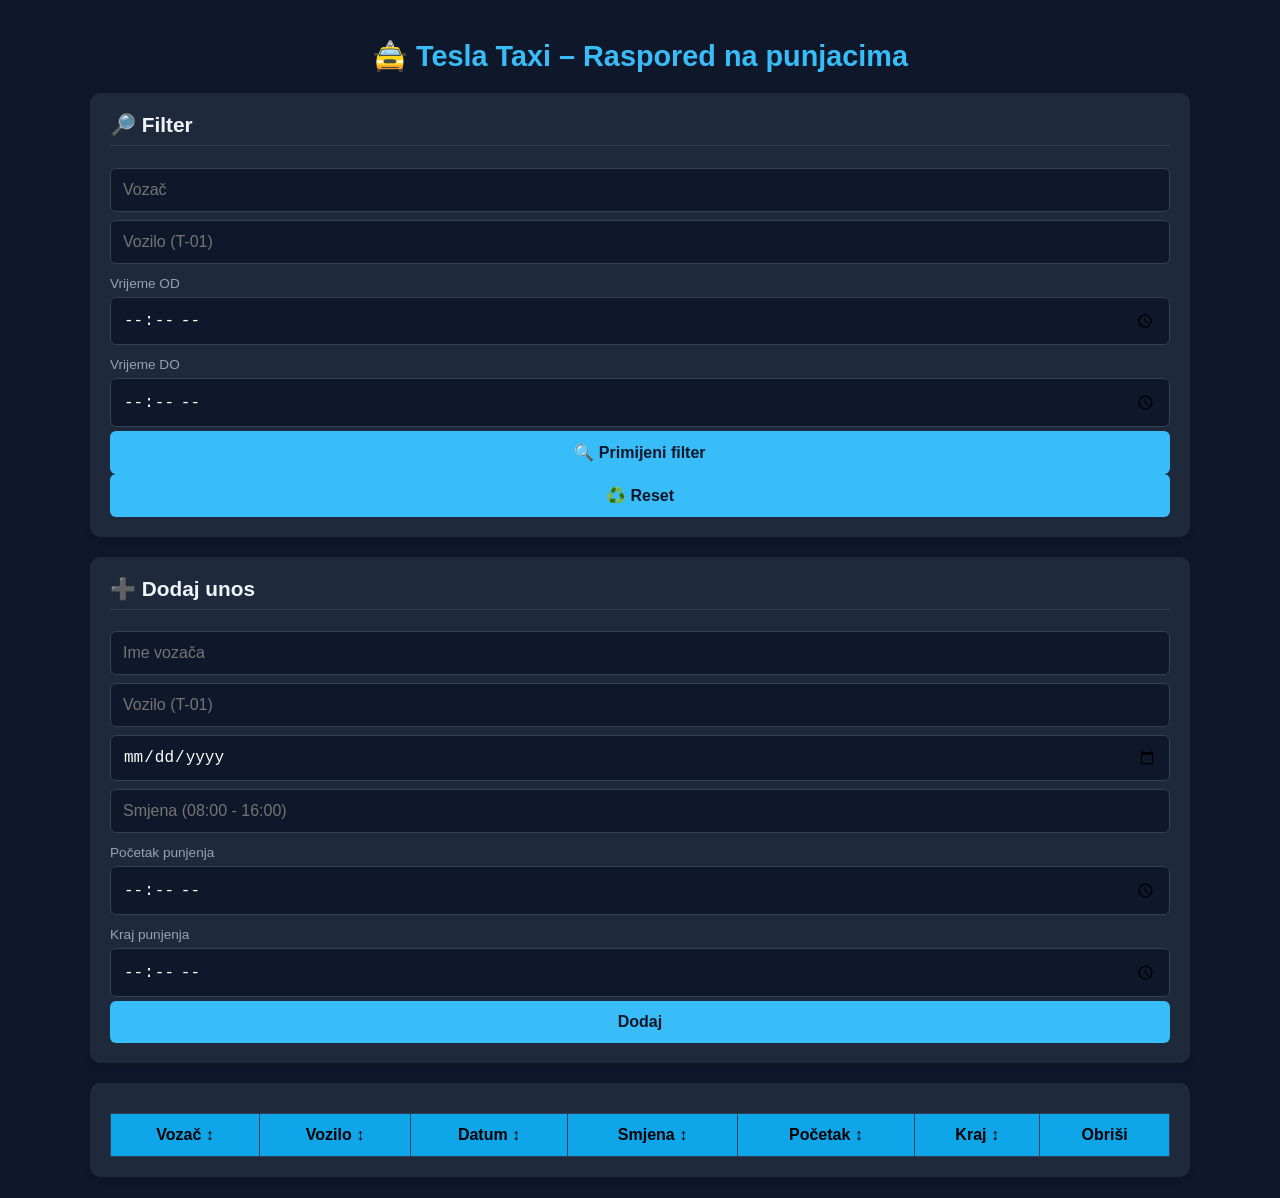
<file: index-2.html>
<!DOCTYPE html>
<html lang="sr">
<head>
  <meta charset="UTF-8">
  <title>Tesla Taxi Raspored</title>
  <link rel="stylesheet" href="./style.css">
</head>
<body>

<div class="container">

  <h1>🚖 Tesla Taxi – Raspored na punjacima </h1>

  <div class="card">
    <h2>🔎 Filter</h2>

    <input id="filterDriver" placeholder="Vozač">
    <input id="filterVehicle" placeholder="Vozilo (T-01)">

    <label>Vrijeme OD</label>
    <input id="filterTimeFrom" type="time">

    <label>Vrijeme DO</label>
    <input id="filterTimeTo" type="time">

    <button onclick="renderTable()">🔍 Primijeni filter</button>
    <button onclick="resetFilter()">♻️ Reset</button>
  </div>

  <div class="card">
    <h2>➕ Dodaj unos</h2>

    <input id="driver" placeholder="Ime vozača">

    <input id="vehicle" placeholder="Vozilo (T-01)">

    <input id="date" type="date">

    <input id="shift" placeholder="Smjena (08:00 - 16:00)">

    <label>Početak punjenja</label>
    <input id="chargeStart" type="time">

    <label>Kraj punjenja</label>
    <input id="chargeEnd" type="time">

    <button onclick="addRow()">Dodaj</button>
  </div>

  <div class="card">
    <table>
      <thead>
        <tr>
          <th onclick="sortTable('driver')">Vozač ↕</th>
          <th onclick="sortTable('vehicle')">Vozilo ↕</th>
          <th onclick="sortTable('date')">Datum ↕</th>
          <th onclick="sortTable('shift')">Smjena ↕</th>
          <th onclick="sortTable('chargeStart')">Početak ↕</th>
          <th onclick="sortTable('chargeEnd')">Kraj ↕</th>
          <th>Obriši</th>
        </tr>
      </thead>

      <tbody id="tableBody"></tbody>

    </table>
  </div>

</div>

<script src="./app.js"></script>

</body>
</html>
</file>
<file: style.css>
/* ==========================================================================
   OSNOVNI STIL I STRUKTURA STRANICE
   ========================================================================== */
body {
  font-family: 'Roboto', Arial, sans-serif;
  background: #0f172a;
  color: white;
  margin: 0;
  padding: 10px;
}

.container {
  max-width: 1100px;
  margin: auto;
  padding: 10px;
}

h1 {
  text-align: center;
  color: #38bdf8;
  font-size: 1.8rem;
  margin-bottom: 20px;
}

.card {
  background: #1e293b;
  padding: 20px;
  margin-top: 20px;
  border-radius: 10px;
  box-shadow: 0 4px 6px -1px rgba(0, 0, 0, 0.1);
}

.table-card {
  padding: 15px;
}

.table-wrapper {
  width: 100%;
  overflow-x: auto;
  -webkit-overflow-scrolling: touch;
}

h2 {
  font-size: 1.3rem;
  margin-top: 0;
  color: #f1f5f9;
  border-bottom: 1px solid #334155;
  padding-bottom: 8px;
}

label {
  display: block;
  font-size: 0.85rem;
  color: #94a3b8;
  margin-top: 8px;
  margin-bottom: 2px;
}

.grid-inputs {
  display: grid;
  grid-template-columns: 1fr;
  gap: 10px;
  margin-bottom: 10px;
}

@media (min-width: 600px) {
  .grid-inputs {
    grid-template-columns: repeat(auto-fit, minmax(200px, 1fr));
  }
}

/* ==========================================================================
   STIL INPUT POLJA I STROGO UKLANJANJE BIJELE POZADINE
   ========================================================================== */
input {
  width: 100%;
  padding: 12px;
  margin: 4px 0;
  border-radius: 6px;
  border: 1px solid #334155;
  background: #0f172a !important; 
  color: white !important; 
  box-sizing: border-box;
  font-size: 1rem;
}

input:focus {
  outline: none;
  border-color: #38bdf8;
}

.time-picker, 
.date-picker, 
.flatpickr-input,
.flatpickr-mobile,
input[readonly],
input:read-only {
  background-color: #0f172a !important;
  background: #0f172a !important;
  color: #38bdf8 !important; 
  font-weight: 500 !important;
  text-align: center !important;
  cursor: pointer !important;
  pointer-events: auto !important;
  border: 1px solid #334155 !important;
  -webkit-text-fill-color: #38bdf8 !important;
}

/* ==========================================================================
   DUGMAD I RESPONSIVE TABELA
   ========================================================================== */
.btn-group {
  display: grid;
  grid-template-columns: 1fr 1fr;
  gap: 10px;
  margin-top: 15px;
}

button {
  width: 100%;
  padding: 12px;
  background: #38bdf8;
  color: #0f172a;
  border: none;
  border-radius: 6px;
  font-weight: bold;
  font-size: 1rem;
  cursor: pointer;
  transition: background 0.2s;
}

button:hover { background: #0ea5e9; }
.btn-secondary { background: #475569; color: white; }
.btn-secondary:hover { background: #334155; }
.btn-success { background: #10b981; color: white; margin-top: 15px; }
.btn-success:hover { background: #059669; }

.delete-btn {
  background: #ef4444; color: white; padding: 6px 12px;
  font-size: 0.9rem; width: auto; border-radius: 4px; display: inline-block;
}
.delete-btn:hover { background: #dc2626; }

table { width: 100%; min-width: 800px; border-collapse: collapse; margin-top: 10px; }
th, td { border: 1px solid #334155; padding: 12px 14px; text-align: center; white-space: nowrap; }
th { background: #0ea5e9; color: black; cursor: pointer; user-select: none; font-weight: bold; }
th:hover { background: #0284c7; }
td { background: #1e293b; }

/* ==========================================================================
   GOOGLE TAMNI MATERIAL STIL ZA KALENDAR DATUMA
   ========================================================================== */
.flatpickr-calendar {
  background: #202124 !important;
  border: 1px solid #3c4043 !important;
  border-radius: 8px !important;
  box-shadow: 0 4px 16px rgba(0,0,0,0.5) !important;
}
.flatpickr-months .flatpickr-month { background: #202124 !important; color: #e8eaed !important; }
.flatpickr-current-month .flatpickr-monthDropdown-months { font-weight: 500 !important; }
.flatpickr-months .flatpickr-prev-month, .flatpickr-months .flatpickr-next-month { fill: #1a73e8 !important; }
span.flatpickr-weekday { color: #9aa0a6 !important; font-weight: 500 !important; }
.flatpickr-day { color: #e8eaed !important; border-radius: 50% !important; }
.flatpickr-day:hover { background: #3c4043 !important; }
.flatpickr-day.selected, .flatpickr-day.selected:hover { background: #1a73e8 !important; color: white !important; }
.flatpickr-day.today { border-color: #1a73e8 !important; color: #8ab4f8 !important; }

/* ==========================================================================
   ULTRA-VELIKI GOOGLE POP-OUT SAT (UVEĆAN ZA PREKO 150%)
   ========================================================================== */
.flatpickr-calendar.hasTime.noCalendar { 
  width: 320px !important; 
}

.flatpickr-time { 
  background: #202124 !important; 
  border-radius: 12px !important; 
  max-height: 380px !important; 
  padding: 20px 0 !important;
  height: 95px !important;
}

.flatpickr-time input { 
  color: #38bdf8 !important; 
  font-size: 2.5rem !important; 
  font-weight: 700 !important; 
  background: transparent !important; 
  height: 80px !important;
}

.flatpickr-time .flatpickr-time-separator { 
  color: #9aa0a6 !important; 
  font-size: 2.5rem !important;
  font-weight: 700 !important;
  display: inline-block;
  line-height: 80px;
}

.flatpickr-time .numInputWrapper span {
  width: 40px !important;  
  padding: 10px !important;
  height: 40% !important;
}

.flatpickr-time .numInputWrapper span.arrowUp:after { 
  border-bottom-color: #1a73e8 !important; 
  border-width: 0 9px 9px 9px !important; 
}

.flatpickr-time .numInputWrapper span.arrowDown:after { 
  border-top-color: #1a73e8 !important; 
  border-width: 9px 9px 0 9px !important; 
}

.flatpickr-time input:hover,
.flatpickr-time .numInputWrapper:hover {
  background: #2d2f34 !important;
  border-radius: 6px;
}

/* ==========================================================================
   MODERAN GOOGLE DIJALOG ZA PROVJERU DUPLIKATA (MODAL)
   ========================================================================== */
.modal-overlay {
  position: fixed;
  top: 0; left: 0; width: 100%; height: 100%;
  background: rgba(0, 0, 0, 0.7);
  z-index: 10000;
  display: none;
  align-items: center; 
  justify-content: center;
  opacity: 0;
  transition: opacity 0.2s ease;
}

.modal-overlay.modal-open {
  opacity: 1;
}

.modal-card {
  background: #202124;
  border: 1px solid #3c4043;
  border-radius: 8px;
  width: 90%;
  max-width: 440px;
  padding: 24px;
  box-shadow: 0 8px 24px rgba(0,0,0,0.6);
  transform: scale(0.9);
  transition: transform 0.2s ease;
}

.modal-overlay.modal-open .modal-card {
  transform: scale(1);
}

.modal-header {
  display: flex;
  align-items: center;
  gap: 12px;
  margin-bottom: 16px;
}

.modal-icon { font-size: 1.5rem; }

.modal-title {
  margin: 0;
  font-size: 1.25rem;
  color: #e8eaed;
  font-weight: 500;
}

.modal-body {
  color: #e8eaed;
  font-size: 0.95rem;
  line-height: 1.5;
  margin-bottom: 24px;
}

.modal-footer {
  display: flex;
  justify-content: flex-end;
}

.modal-btn {
  width: auto !important;
  padding: 10px 28px !important;
  background: #1a73e8 !important;
  color: white !important;
  font-weight: bold !important;
  border-radius: 4px !important;
  cursor: pointer !important;
}
.modal-btn:hover { background: #1557b0 !important; }

/* ==========================================================================
   STIL ZA KARTICU ANALITIKE
   ========================================================================== */
.analytics-card {
  background: #1e293b;
  border: 1px solid #334155;
}

.analytics-grid {
  display: grid;
  grid-template-columns: repeat(auto-fit, minmax(200px, 1fr));
  gap: 15px;
  margin-top: 15px;
  margin-bottom: 25px;
}

.analytics-box {
  background: #0f172a;
  padding: 20px;
  border-radius: 8px;
  text-align: center;
  border: 1px solid #1e293b;
  box-shadow: inset 0 2px 4px rgba(0,0,0,0.3);
}

.analytics-num {
  display: block;
  font-size: 2rem;
  font-weight: bold;
  color: #38bdf8;
  margin-bottom: 5px;
}

.analytics-label {
  font-size: 0.85rem;
  color: #94a3b8;
  text-transform: uppercase;
  letter-spacing: 0.5px;
}

.analytics-details {
  display: grid;
  grid-template-columns: 1fr;
  gap: 20px;
  border-top: 1px solid #334155;
  padding-top: 20px;
}

@media (min-width: 768px) {
  .analytics-details { grid-template-columns: 1fr 1fr; }
}

.analytics-details h3 {
  font-size: 1rem;
  color: #f1f5f9;
  margin-top: 0;
  margin-bottom: 10px;
}

.analytics-list {
  list-style: none;
  padding: 0;
  margin: 0;
}

.analytics-list li {
  background: #151f32;
  padding: 8px 12px;
  margin-bottom: 6px;
  border-radius: 4px;
  font-size: 0.9rem;
  color: #cbd5e1;
  display: flex;
  justify-content: space-between;
  border-left: 3px solid #38bdf8;
  align-items: center;
}

/* ==========================================================================
   TOAST OBAVJEŠTENJA
   ========================================================================== */
#toast-container { 
  position: fixed; 
  bottom: 20px; 
  right: 20px; 
  z-index: 9999; 
  display: flex; 
  flex-direction: column; 
  gap: 10px; 
}

.toast { 
  background: #1e293b; 
  color: white; 
  padding: 12px 20px; 
  border-radius: 8px; 
  box-shadow: 0 10px 15px -3px rgba(0, 0, 0, 0.5); 
  border-left: 4px solid #38bdf8; 
  font-size: 0.95rem; 
  animation: slideIn 0.3s ease-out forwards; 
  min-width: 250px; 
  line-height: 1.4; 
}

.toast.toast-delete { border-left-color: #ef4444; }

@keyframes slideIn { 
  from { transform: translateX(100%); opacity: 0; } 
  to { transform: translateX(0); opacity: 1; } 
}

@keyframes fadeOut { 
  to { opacity: 0; transform: translateY(-10px); } 
}
</file>
